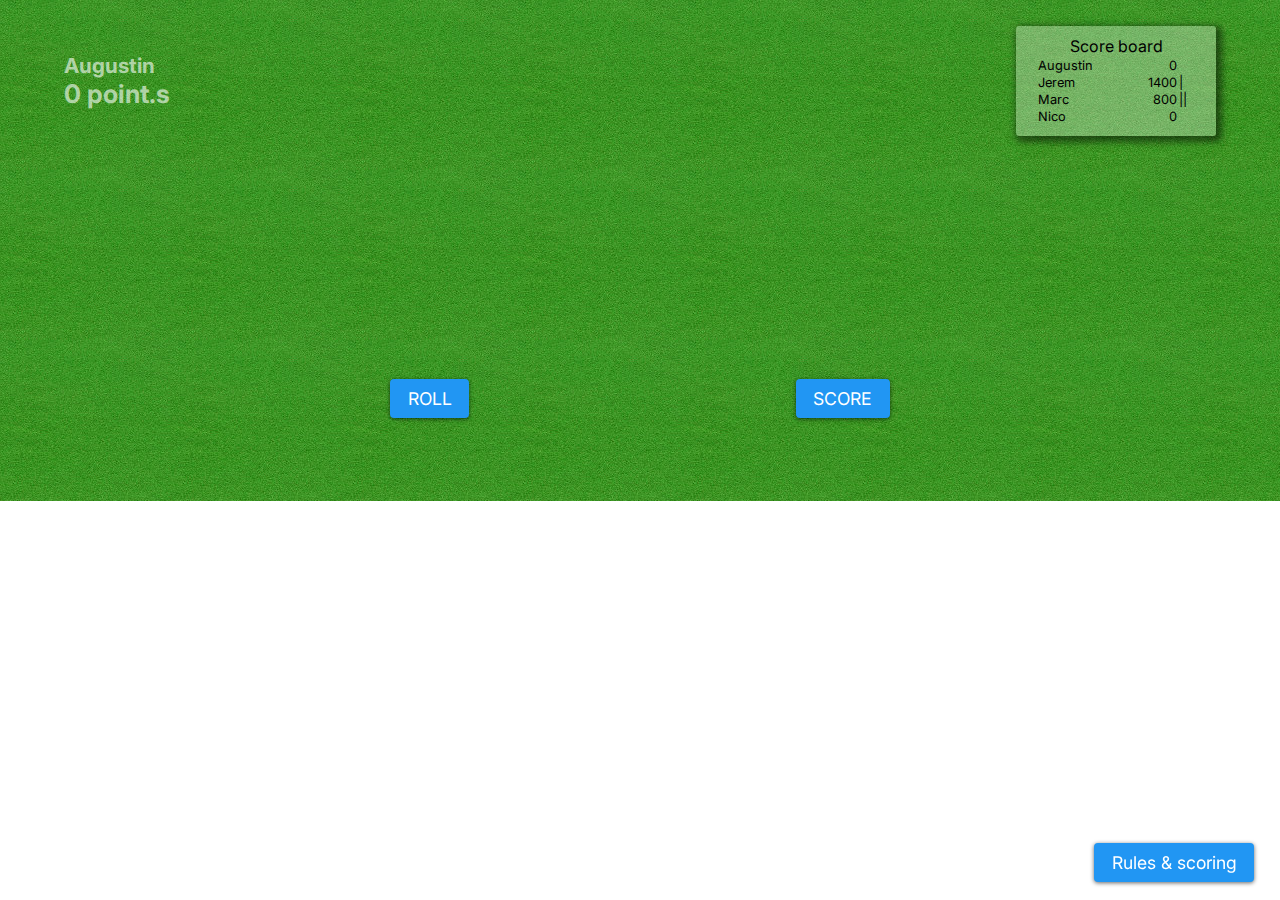
<file: index.html>
<!DOCTYPE html>
<html lang="en">
  <head>
    <meta charset="UTF-8" />
    <meta http-equiv="X-UA-Compatible" content="IE=edge" />
    <meta name="viewport" content="width=device-width, initial-scale=1.0" />
    <title>10000, the game you do not want to loose !</title>
    <link rel="stylesheet" href="css/style.css" />
    <script type="module" src="js/index.js"></script>
    <link
      rel="stylesheet"
      href="https://cdnjs.cloudflare.com/ajax/libs/font-awesome/5.15.2/css/all.min.css"
      integrity="sha512-HK5fgLBL+xu6dm/Ii3z4xhlSUyZgTT9tuc/hSrtw6uzJOvgRr2a9jyxxT1ely+B+xFAmJKVSTbpM/CuL7qxO8w=="
      crossorigin="anonymous"
    />
  </head>

  <body>
    <section id="board">
      <div id="points_score">
        <div id="totalPoint">
          <!-- *the points update after the player selects the dice -->
          <h3 id="currentPlayerName">Augustin</h3>
          <h2><span id="currentPoints">0</span> point.s</h2>
        </div>
        <div id="scoreBoard">
          <h4>Score board</h4>
          <!-- *generate the player div in score at the beginning of the game -->
          <table>
            <tr playerName="augustin">
              <td class="name">Augustin</td>
              <td class="score">0</td>
              <td class="stick"></td>
            </tr>
            <tr playerName="player_2">
              <td class="name">Jerem</td>
              <td class="score">1400</td>
              <td class="stick">|</td>
            </tr>
            <tr playerName="player_3">
              <td class="name">Marc</td>
              <td class="score">800</td>
              <td class="stick">||</td>
            </tr>
            <tr playerName="player_4">
              <td class="name">Nico</td>
              <td class="score">0</td>
              <td class="stick"></td>
            </tr>
          </table>
        </div>
      </div>
      <div id="dice">
        <!-- *the dice on the board appear here -->
      </div>
      <div id="buttons">
        <button id="rollButton"><i class="fas fa-dice"></i> ROLL</button>
        <button id="scorePoints">
          SCORE <i class="fas fa-chevron-right"></i>
        </button>
      </div>
    </section>

    <section id="side">
      <!-- *the selected dice appear here to get points -->
    </section>

    <section id="rules">
      <button id="getRules" onclick="location.href='rules.html'" type="button">
        <span><i class="fas fa-info-circle"></i> Rules & scoring</span>
      </button>
    </section>
  </body>
</html>
</file>
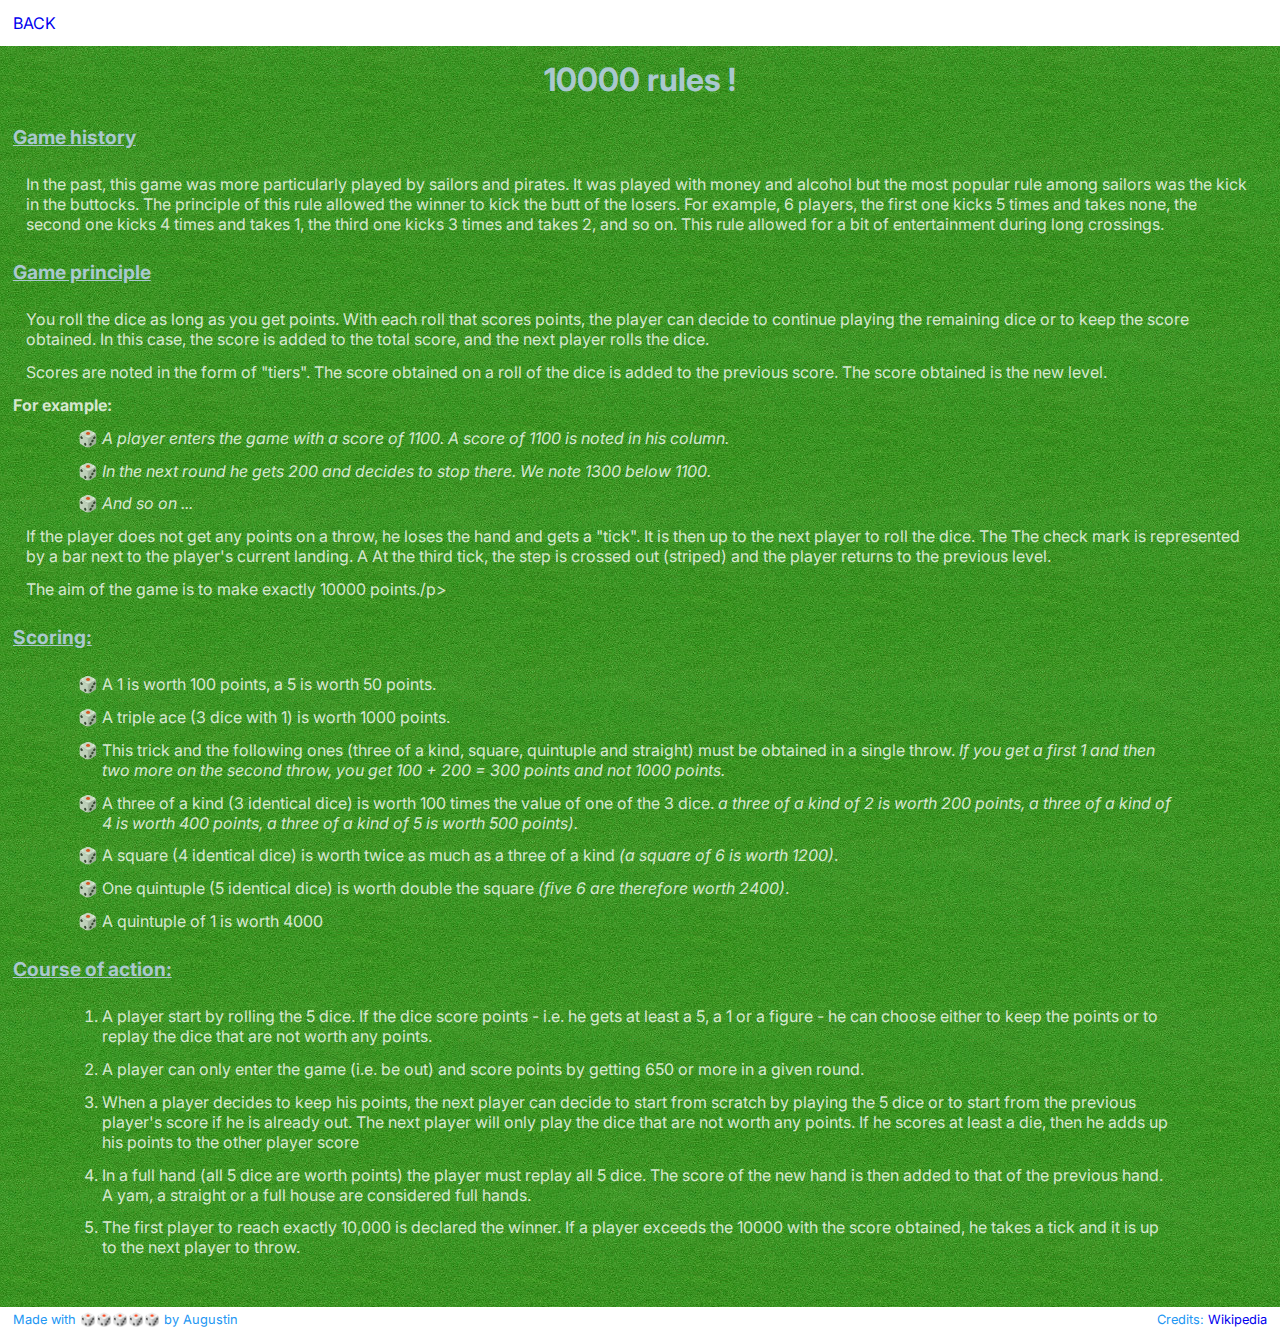
<file: rules.html>
<!DOCTYPE html>
<html lang="en">
  <head>
    <meta charset="UTF-8" />
    <meta http-equiv="X-UA-Compatible" content="IE=edge" />
    <meta name="viewport" content="width=device-width, initial-scale=1.0" />
    <title>10000 rules !</title>
    <link rel="stylesheet" href="css/rules.css" />
    <link
      rel="stylesheet"
      href="https://cdnjs.cloudflare.com/ajax/libs/font-awesome/5.15.2/css/all.min.css"
      integrity="sha512-HK5fgLBL+xu6dm/Ii3z4xhlSUyZgTT9tuc/hSrtw6uzJOvgRr2a9jyxxT1ely+B+xFAmJKVSTbpM/CuL7qxO8w=="
      crossorigin="anonymous"
    />
  </head>
  <body>
    <nav>
      <a href="index.html"><i class="fas fa-chevron-left"></i> BACK</a>
    </nav>
    <h1>10000 rules !</h1>
    <section class="history">
      <h2>Game history</h2>
      <p>
        In the past, this game was more particularly played by sailors and
        pirates. It was played with money and alcohol but the most popular rule
        among sailors was the kick in the buttocks. The principle of this rule
        allowed the winner to kick the butt of the losers. For example, 6
        players, the first one kicks 5 times and takes none, the second one
        kicks 4 times and takes 1, the third one kicks 3 times and takes 2, and
        so on. This rule allowed for a bit of entertainment during long
        crossings.
      </p>
    </section>

    <section class="principle">
      <h2>Game principle</h2>
      <p>
        You roll the dice as long as you get points. With each roll that scores
        points, the player can decide to continue playing the remaining dice or
        to keep the score obtained. In this case, the score is added to the
        total score, and the next player rolls the dice.
      </p>
      <p>
        Scores are noted in the form of "tiers". The score obtained on a roll of
        the dice is added to the previous score. The score obtained is the new
        level.
      </p>
      <h4>For example:</h4>
      <ul>
        <li>
          <em
            >A player enters the game with a score of 1100. A score of 1100 is
            noted in his column.</em
          >
        </li>
        <li>
          <em
            >In the next round he gets 200 and decides to stop there. We note
            1300 below 1100.</em
          >
        </li>
        <li><em>And so on ...</em></li>
      </ul>
      <p>
        If the player does not get any points on a throw, he loses the hand and
        gets a "tick". It is then up to the next player to roll the dice. The
        The check mark is represented by a bar next to the player's current
        landing. A At the third tick, the step is crossed out (striped) and the
        player returns to the previous level.
      </p>
      <p>The aim of the game is to make exactly 10000 points./p></p>
    </section>

    <section class="rules">
      <h2>Scoring:</h2>
      <ul>
        <li>A 1 is worth 100 points, a 5 is worth 50 points.</li>
        <li>A triple ace (3 dice with 1) is worth 1000 points.</li>
        <li>
          This trick and the following ones (three of a kind, square, quintuple
          and straight) must be obtained in a single throw.
          <em
            >If you get a first 1 and then two more on the second throw, you get
            100 + 200 = 300 points and not 1000 points.</em
          >
        </li>

        <li>
          A three of a kind (3 identical dice) is worth 100 times the value of
          one of the 3 dice.
          <em
            >a three of a kind of 2 is worth 200 points, a three of a kind of 4
            is worth 400 points, a three of a kind of 5 is worth 500
            points).</em
          >
        </li>
        <li>
          A square (4 identical dice) is worth twice as much as a three of a
          kind <em>(a square of 6 is worth 1200)</em>.
        </li>
        <li>
          One quintuple (5 identical dice) is worth double the square
          <em>(five 6 are therefore worth 2400)</em>.
        </li>
        <li>A quintuple of 1 is worth 4000</li>
      </ul>
      <h2>Course of action:</h2>
      <ol>
        <li>
          A player start by rolling the 5 dice. If the dice score points - i.e.
          he gets at least a 5, a 1 or a figure - he can choose either to keep
          the points or to replay the dice that are not worth any points.
        </li>
        <li>
          A player can only enter the game (i.e. be out) and score points by
          getting 650 or more in a given round.
        </li>
        <li>
          When a player decides to keep his points, the next player can decide
          to start from scratch by playing the 5 dice or to start from the
          previous player's score if he is already out. The next player will
          only play the dice that are not worth any points. If he scores at
          least a die, then he adds up his points to the other player score
        </li>
        <li>
          In a full hand (all 5 dice are worth points) the player must replay
          all 5 dice. The score of the new hand is then added to that of the
          previous hand. A yam, a straight or a full house are considered full
          hands.
        </li>
        <li>
          The first player to reach exactly 10,000 is declared the winner. If a
          player exceeds the 10000 with the score obtained, he takes a tick and
          it is up to the next player to throw.
        </li>
      </ol>
    </section>

    <footer>
      <div class="made">Made with 🎲🎲🎲🎲🎲 by Augustin</div>
      <div class="credits">
        Credits:
        <a href="https://fr.wikipedia.org/wiki/10000" target="_blank"
          >Wikipedia</a
        >
      </div>
    </footer>
  </body>
</html>
</file>
<file: css/style.css>
@import url("https://fonts.googleapis.com/css2?family=Inter&display=swap");

/** CSS reset */
* {
  vertical-align: baseline;
  font-weight: inherit;
  font-family: inherit;
  font-style: inherit;
  font-size: 100%;
  border: 0 none;
  outline: 0;
  padding: 0;
  margin: 0;
}

body {
  font-family: "Inter", sans-serif;
}

#board {
  min-height: 50vh;
  background-image: url(../img/velvet-bg.jpg);
  background-repeat: repeat;
  padding: 2% 5%;
  display: flex;
  flex-direction: column;
  justify-content: space-between;
  align-items: center;
}

#dice {
  display: flex;
  justify-content: center;
  flex-wrap: wrap;
}

.die,
.die-selected {
  background-color: white;
  width: 150px;
  height: 150px;
  margin: -10px;
  border-radius: 19px;
  box-shadow: 0px 0px 25px 0px rgba(0, 0, 0, 0.4),
    3px 6px 60px 5px rgba(0, 0, 0, 0.3) inset;
  position: relative;
  opacity: 1;
  transform: scale(0.3);
  transition: all, 0.3s;
  background-size: contain;
  background-position: center center;
}

.die-selected {
  margin: -40px;
}

.die:hover,
.die-selected:hover {
  transform: scale(0.5);
  box-shadow: 3px 6px 40px 5px rgba(0, 0, 0, 0.3),
    3px 6px 60px 5px rgba(0, 0, 0, 0.3) inset;
  cursor: pointer;
}

.die:hover,
.die-selected:hover {
  transform: scale(0.7);
}

.die[value="1"],
.die-selected[value="1"] {
  background-image: url(../img/dice_1.png);
  background-repeat: no-repeat;
}

.die[value="2"],
.die-selected[value="2"] {
  background-image: url(../img/dice_2.png);
  background-repeat: no-repeat;
}

.die[value="3"],
.die-selected[value="3"] {
  background-image: url(../img/dice_3.png);
  background-repeat: no-repeat;
}

.die[value="4"],
.die-selected[value="4"] {
  background-image: url(../img/dice_4.png);
  background-repeat: no-repeat;
}

.die[value="5"],
.die-selected[value="5"] {
  background-image: url(../img/dice_5.png);
  background-repeat: no-repeat;
}

.die[value="6"],
.die-selected[value="6"] {
  background-image: url(../img/dice_6.png);
  background-repeat: no-repeat;
}

#points_score {
  display: flex;
  justify-content: space-between;
  align-items: center;
  width: 100%;
}

h2 {
  font-size: 1.6em;
  font-weight: bold;
  color: rgba(255, 255, 255, 0.6);
}

h3 {
  font-size: 1.3em;
  font-weight: bold;
  color: rgba(255, 255, 255, 0.6);
}
#scoreBoard {
  box-sizing: border-box;
  padding: 10px 20px;
  width: 200px;
  max-width: 50%;
  border-radius: 3px;
  background-color: rgba(255, 255, 255, 0.3);
  box-shadow: 3px 3px 7px 3px rgba(0, 0, 0, 0.5);
  display: flex;
  flex-direction: column;
  align-items: center;
  justify-content: space-between;
}

#scoreBoard table {
  width: 100%;
}

#scoreBoard td {
  font-size: 0.8em;
}

tr .name {
  text-align: left;
}

tr .score {
  text-align: right;
}

tr .stick {
  text-align: left;
  width: 10%;
}

#buttons {
  box-sizing: border-box;
  width: 100%;
  display: flex;
  justify-content: space-evenly;
  margin-bottom: 5%;
}

button {
  position: relative;
  overflow: hidden;
  display: inline-block;
  padding: 0.5em 1em;
  outline: 0;
  border: 0;
  border-radius: 4px;
  box-shadow: 0 1px 4px rgba(0, 0, 0, 0.6);
  background-color: rgb(33, 150, 243);
  color: #fff;
  font-size: 1.1em;

  cursor: pointer;
  transition: background-color 0.3s;
}

button:hover {
  opacity: 0.75;
}

#side {
  display: flex;
  flex-direction: column-reverse;
  flex-wrap: nowrap;
}

.roll {
  display: flex;
  flex-wrap: no-wrap;
  justify-content: start;
  align-items: center;
  align-content: center;
}

#rules {
  position: fixed;
  right: 2%;
  bottom: 2%;
}

#getRules {
  transform: rotate (-90deg);
}

#getRules span {
  display: inline-block;
  transform: rotate (-90deg);
}
</file>
<file: css/rules.css>
@import url("https://fonts.googleapis.com/css2?family=Inter&display=swap");

/** CSS reset */
* {
  vertical-align: baseline;
  font-family: inherit;
  font-size: 100%;
  border: 0 none;
  outline: 0;
  padding: 0;
  margin: 0;
}

body {
  font-family: "Inter", sans-serif;
  color: rgba(255, 255, 255, 0.8);
  background-image: url(../img/velvet-bg.jpg);
  background-repeat: repeat;
}

h1,
h2,
h3 {
  font-weight: bold;
  color: #a9c8cf;
  margin: 2% 1%;
}

h1 {
  font-size: 2em;
  text-align: center;
  margin: 60px 0 20px 0;
}

h2 {
  font-size: 1.2em;
  text-decoration: underline;
}

h4 {
  margin: 1%;
}

nav {
  text-decoration: none;
  position: fixed;
  top: 0;
  box-sizing: border-box;
  width: 100%;
  background-color: rgba(255, 255, 255);
  margin: 0;
  padding: 1%;
}

p {
  margin: 1% 2%;
}

ol {
  margin-bottom: 50px;
}

li {
  margin: 1% 8%;
}

ul li {
  list-style-type: "🎲 ";
}

footer {
  box-sizing: border-box;
  width: 100%;
  background-color: rgba(255, 255, 255);
  color: rgb(33, 150, 243);
  font-size: 0.8em;
  bottom: 0%;
  padding: 5px 1%;
  display: flex;
  flex-wrap: wrap;
  justify-content: space-between;
}

a {
  text-decoration: none;
}
</file>
